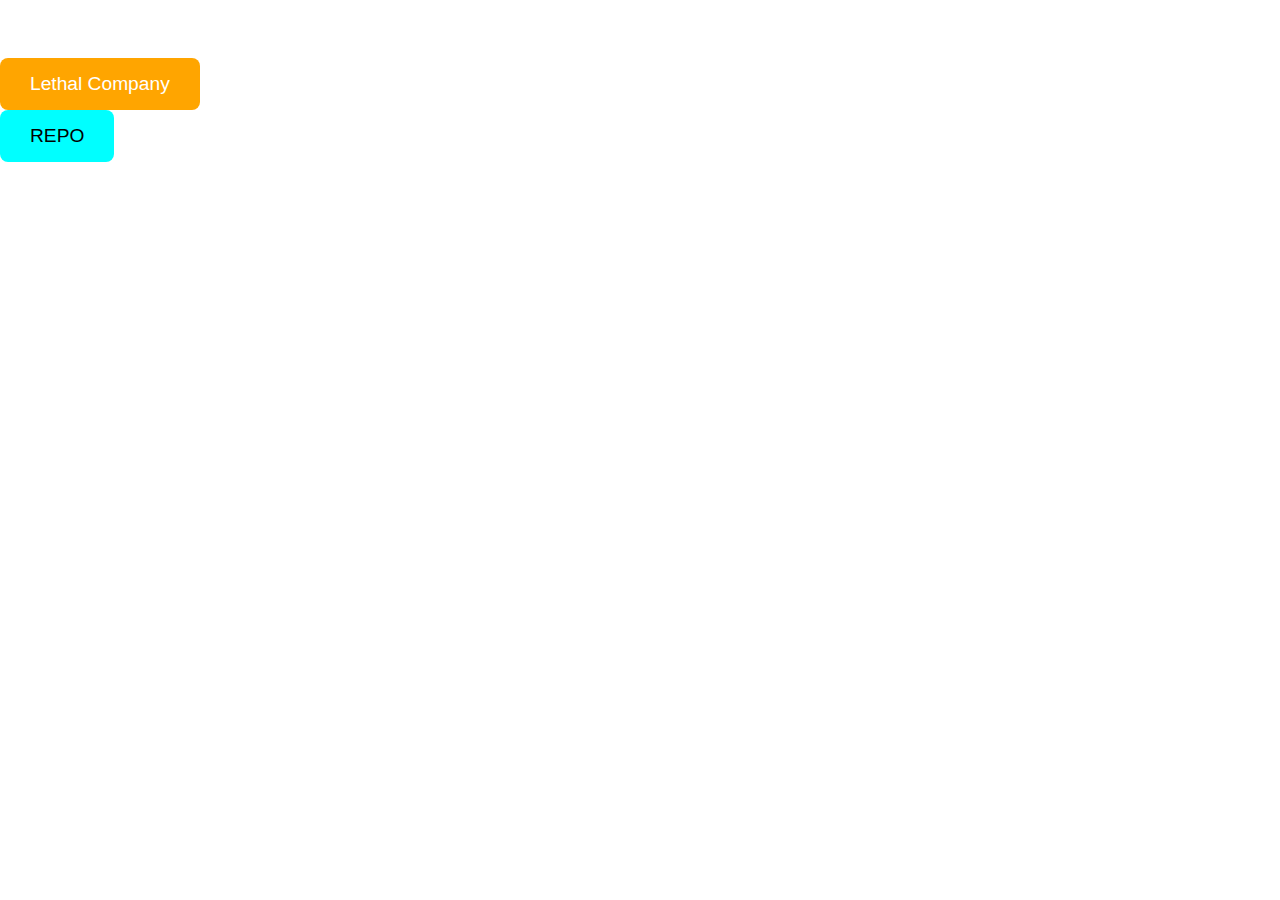
<file: index.html>
<html lang="en">
<head>
    <meta charset="UTF-8" />
    <meta name="viewport" content="width=device-width, initial-scale=1.0" />
    <title>Endergriffen's Modding Website</title>
    <link rel="stylesheet" href="style.css" />
</head>
<body>
    <div class="lc-bg"></div>
    <div class="repo-bg"></div>

    <h1>Version 1.0.24</h1>

    <div class="lc-button-container">
        <a href="Lethal Company Folder/lc-page.html" class="orange-button">Lethal Company</a>
    </div>

    <div class="repo-button-container">
        <a href="REPO Folder/repo-page.html" class="cyan-button">REPO</a>
    </div>
</body>
</html>
</file>
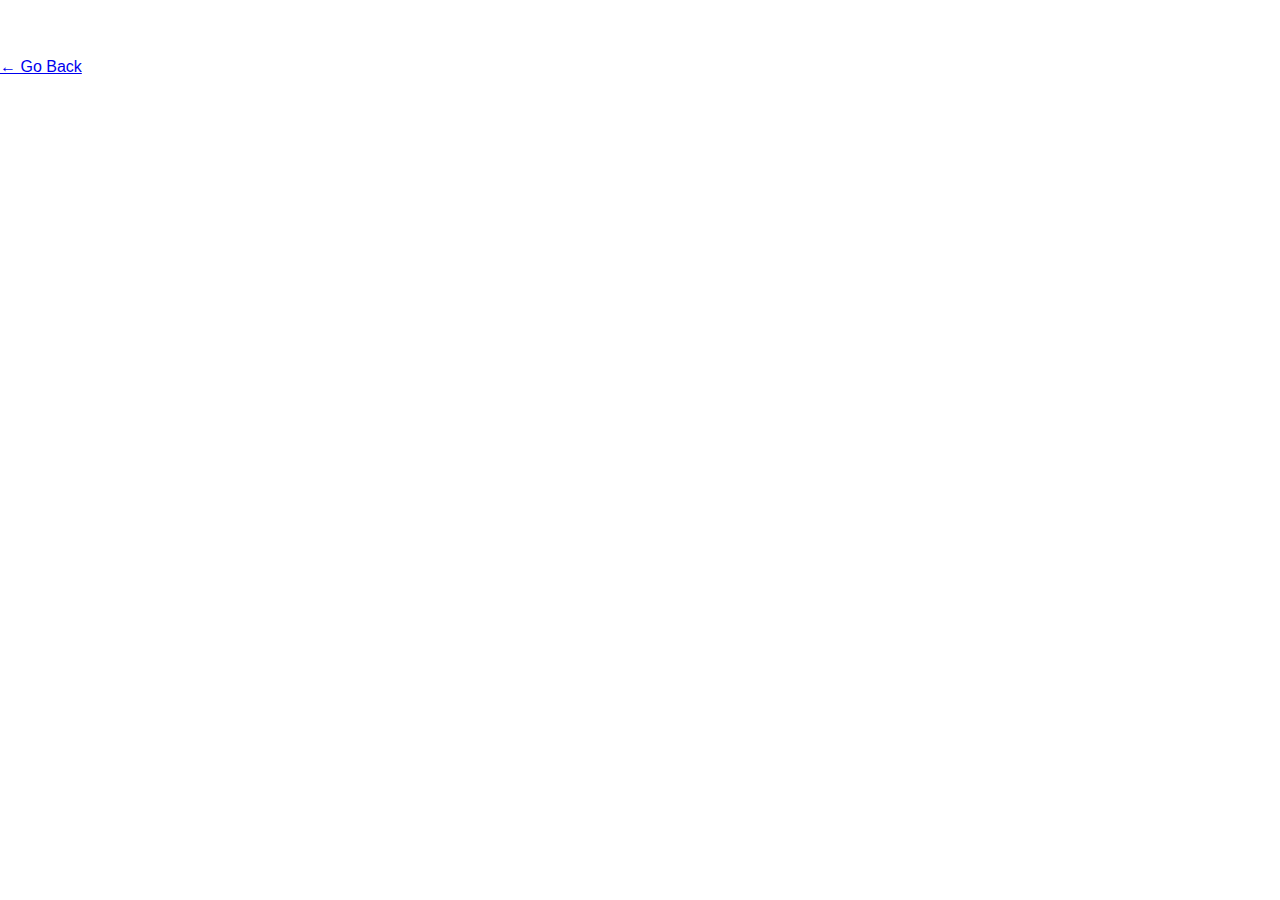
<file: left-page.html>
﻿<html lang="en">
<head>
    <meta charset="UTF-8">
    <title>Left Page</title>
    <link rel="stylesheet" href="style.css">
</head>
<body>
    <h1>Welcome to the Left Page!</h1>
    <a href="index.html">← Go Back</a>
</body>
</html>
</file>
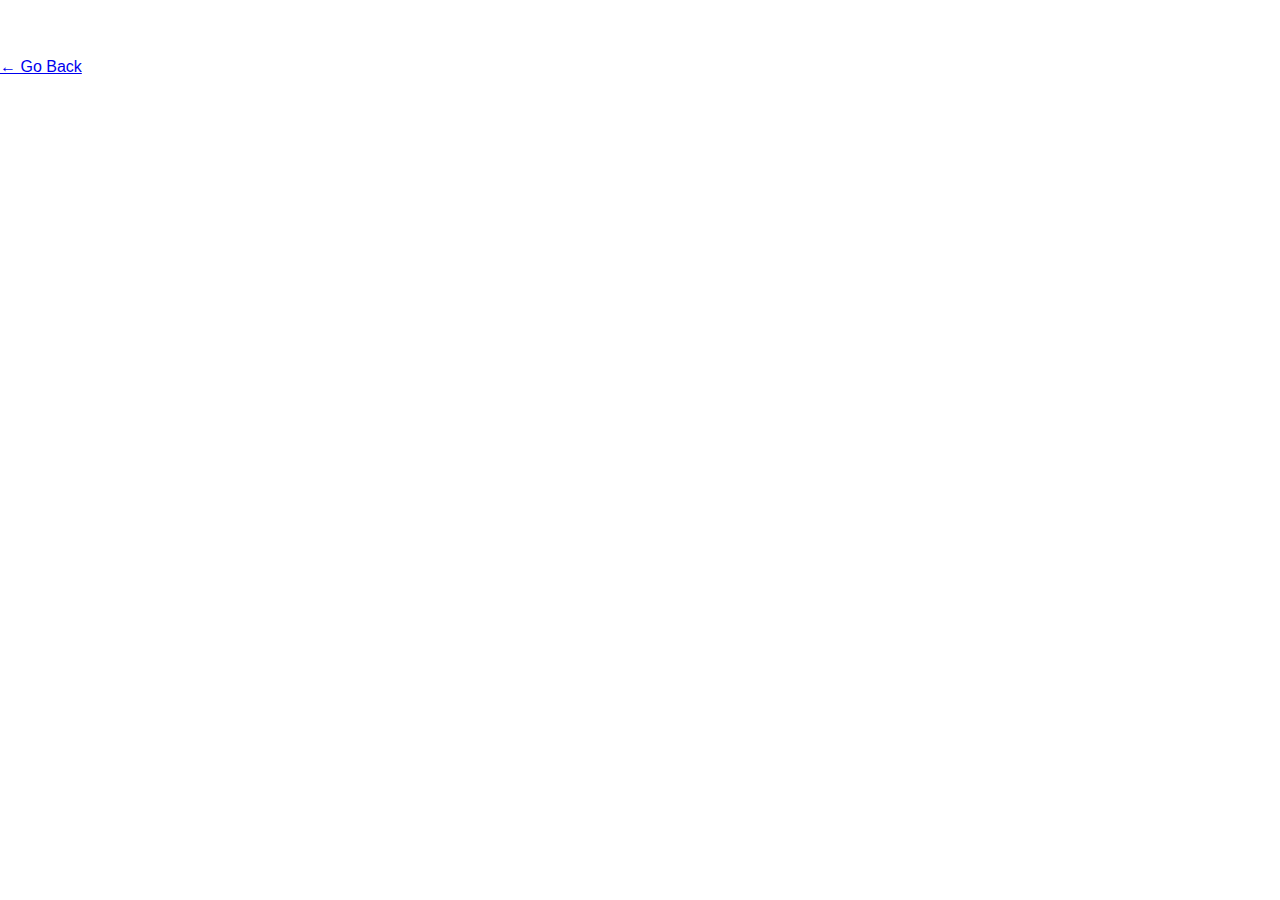
<file: right-page.html>
﻿<html lang="en">
<head>
    <meta charset="UTF-8">
    <title>Right Page</title>
    <link rel="stylesheet" href="style.css">
</head>
<body>
    <h1>Welcome to the Right Page!</h1>
    <a href="index.html">← Go Back</a>
</body>
</html>
</file>
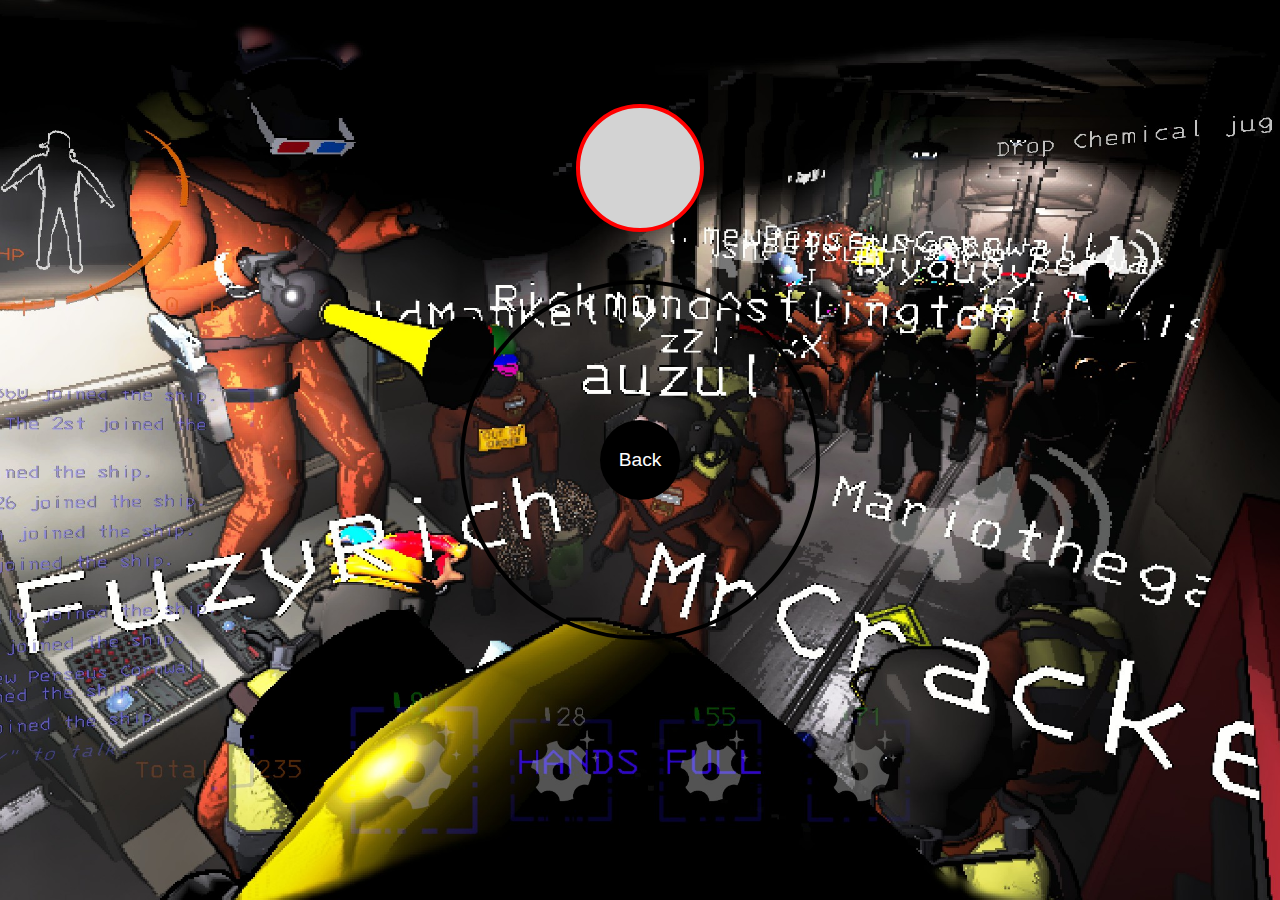
<file: Lethal Company Folder/lc-page.html>
﻿<html lang="en">
<head>
    <meta charset="UTF-8">
    <title>Endergriffen's Modding Website</title>
    <link rel="stylesheet" href="lc-style.css">
</head>
<body>
    <div class="button-wrapper">
        <a href="../index.html">Back</a>
        <div class="orbit-dot" style="--i: 0;"></div>
        <div class="orbit-dot" style="--i: 1;"></div>
        <div class="orbit-dot" style="--i: 2;"></div>
        <div class="orbit-dot" style="--i: 3;"></div>
        <div class="orbit-dot" style="--i: 4;"></div>
        <div class="orbit-dot" style="--i: 5;"></div>
        <div class="orbit-dot" style="--i: 6;"></div>
        <div class="orbit-dot" style="--i: 7;"></div>
        <div class="orbit-dot" style="--i: 8;"></div>
    </div>
</body>
</html>
</file>
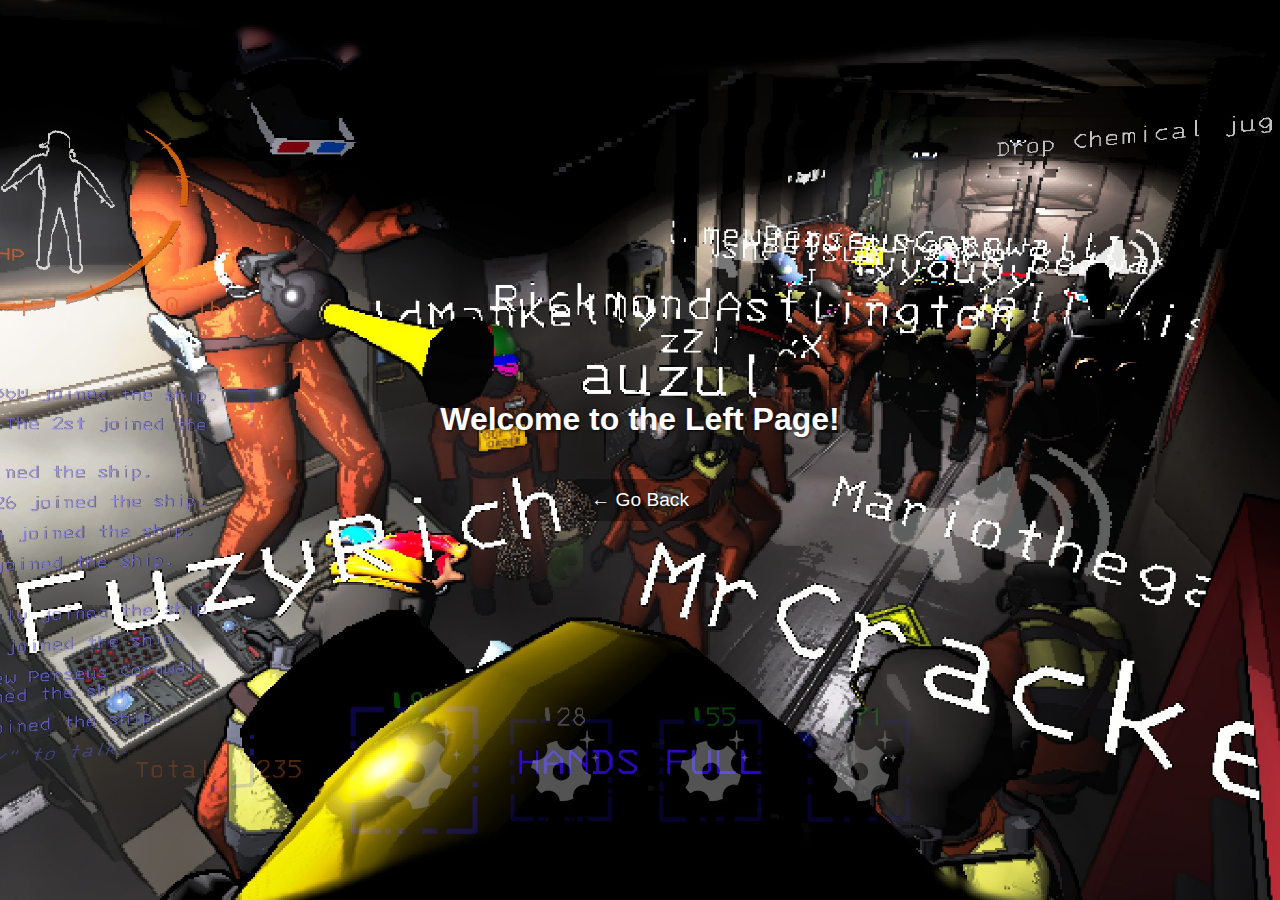
<file: Lethal Company Folder/left-page.html>
﻿<html lang="en">
<head>
    <meta charset="UTF-8">
    <title>Endergriffen's Modding Website</title>
    <link rel="stylesheet" href="left-style.css">
</head>
<body>
    <h1>Welcome to the Left Page!</h1>
    <a href="index.html">← Go Back</a>
</body>
</html>
</file>
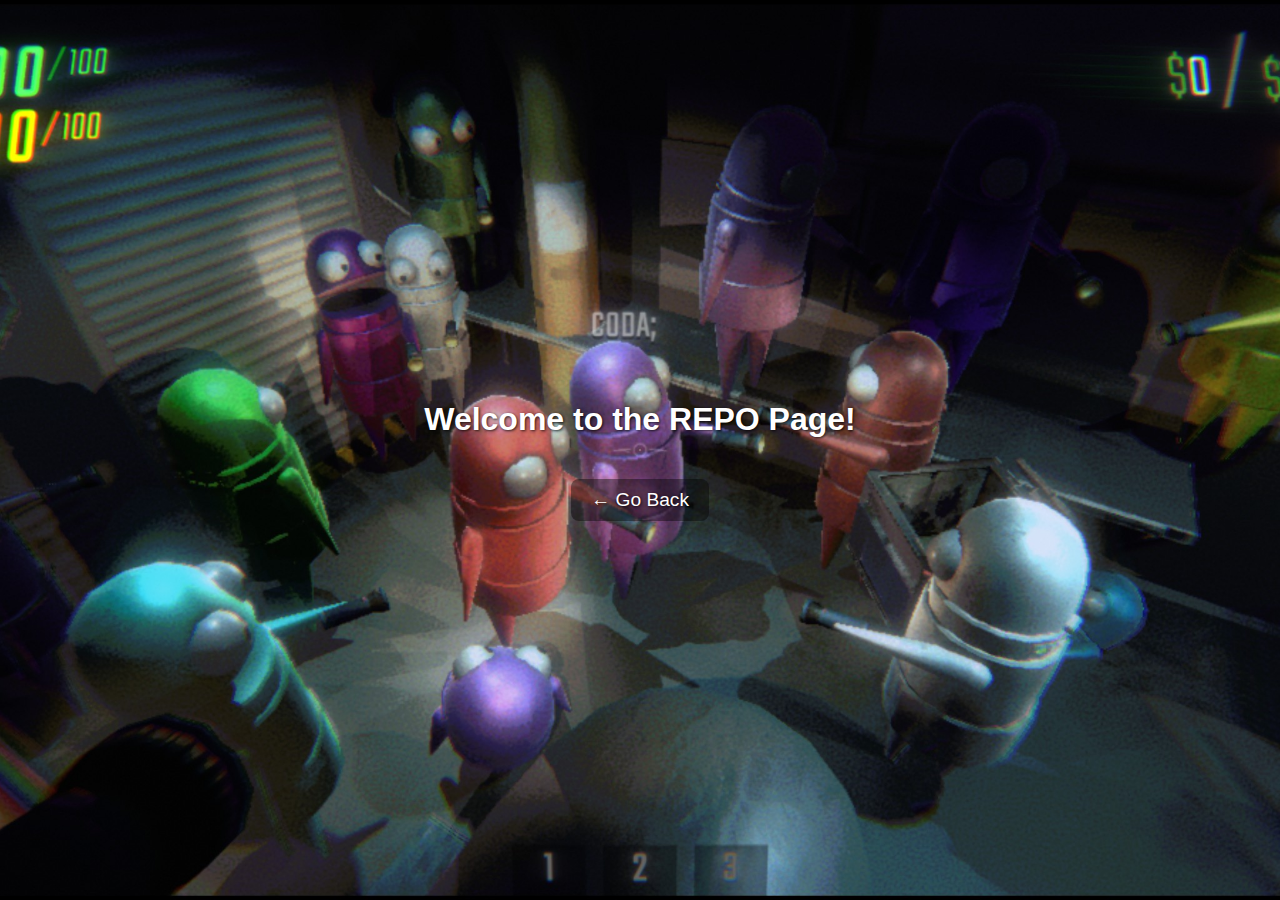
<file: REPO Folder/repo-page.html>
﻿<html lang="en">
<head>
    <meta charset="UTF-8">
    <title>Endergriffen's Modding Website</title>
    <link rel="stylesheet" href="repo-style.css">
</head>
<body>
    <h1>Welcome to the REPO Page!</h1>
    <a href="../index.html">← Go Back</a>
</body>
</html>
</file>
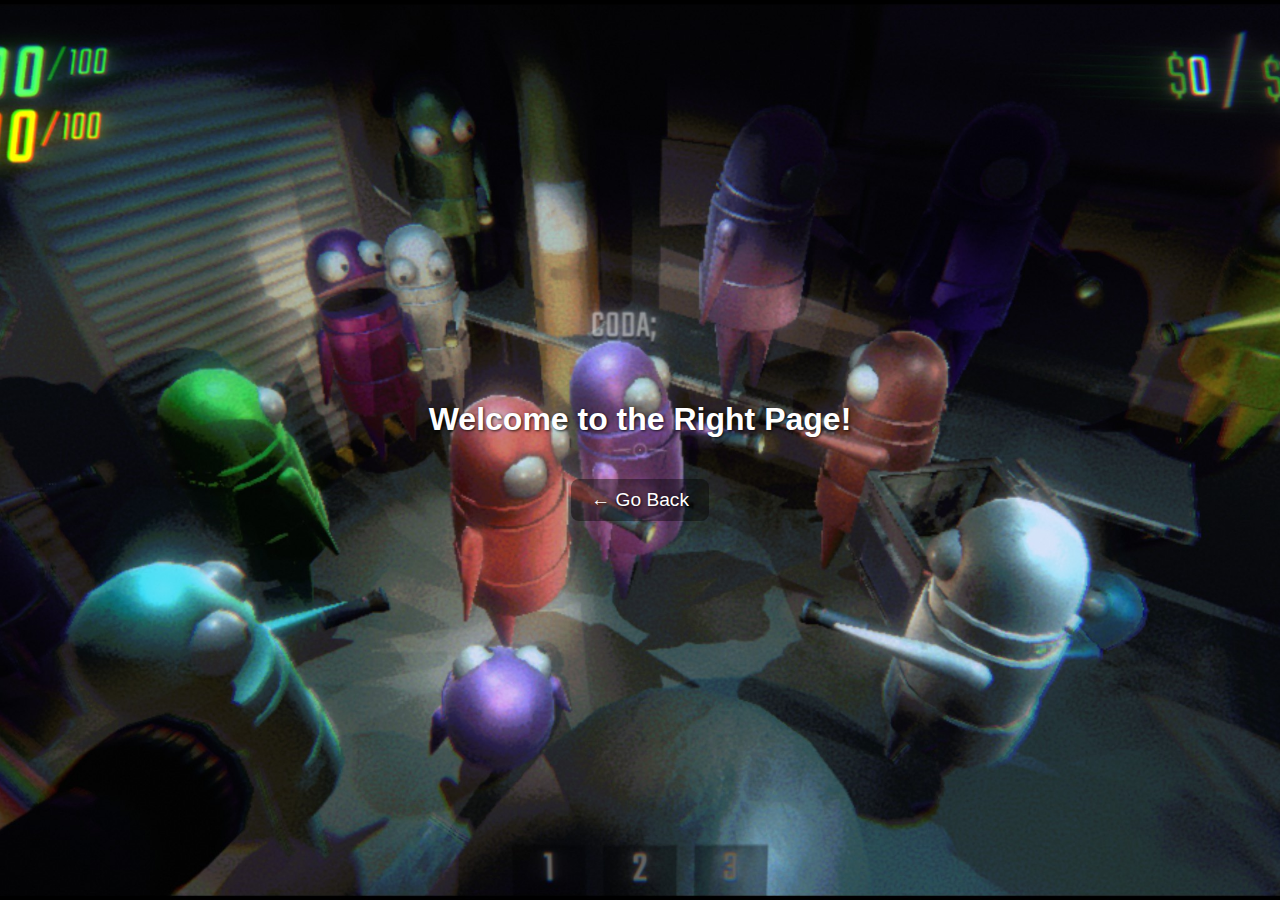
<file: REPO Folder/right-page.html>
﻿<html lang="en">
<head>
    <meta charset="UTF-8">
    <title>Endergriffen's Modding Website</title>
    <link rel="stylesheet" href="right-style.css">
</head>
<body>
    <h1>Welcome to the Right Page!</h1>
    <a href="index.html">← Go Back</a>
</body>
</html>
</file>
<file: style.css>
body {
    margin: 0;
    height: 100vh;
    font-family: sans-serif;
    color: white;
    position: relative;
    overflow: hidden;
}

.left-bg, .right-bg {
    position: absolute;
    top: 0;
    bottom: 0;
    width: 50%;
    background-size: cover;
    background-position: center;
    background-repeat: no-repeat;
    z-index: -1;
}

.left-bg {
    left: 0;
    background-image: url('LethalCompanyBackground.jpg');
}

.right-bg {
    right: 0;
    background-image: url('REPOBackground.jpg');
}

.left-button-container, .right-button-container {
    position: absolute;
    top: 50%;
    transform: translateY(-50%);
}

.left-button-container {
    left: 0;
    width: 50%;
    display: flex;
    justify-content: center;
}

.right-button-container {
    right: 0;
    width: 50%;
    display: flex;
    justify-content: center;
}

.orange-button, .cyan-button {
    padding: 15px 30px;
    text-decoration: none;
    display: inline-block;
    font-size: 1.2em;
    border-radius: 8px;
    cursor: pointer;
    transition: background-color 0.2s;
}

.orange-button {
    background-color: orange;
    color: white;
    border: none;
}

.orange-button:hover {
    background-color: darkorange;
}

.cyan-button {
    background-color: cyan;
    color: black;
    border: none;
}

.cyan-button:hover {
    background-color: #00dddd;
}
</file>
<file: Lethal Company Folder/lc-style.css>
body {
	background-image: url('LethalCompanyBackground.jpg');
	background-size: cover;
	background-position: center;
	background-repeat: no-repeat;
	height: 100vh;
	margin: 0;
	padding: 0;
	font-family: sans-serif;
	color: white;
	display: flex;
	flex-direction: column;
	align-items: center;
	justify-content: center;
	text-shadow: 1px 1px 3px rgba(0, 0, 0, 0.8);
}

a {
	color: white;
	font-size: 1.2em;
	text-decoration: none;
	background-color: black;
	width: 80px;
	height: 80px;
	border-radius: 50%;
	display: flex;
	align-items: center;
	justify-content: center;
	transition: background-color 0.3s ease;
	line-height: normal;
}

a:hover {
	background-color: #222;
}

.button-wrapper {
	width: 360px;
	height: 360px;
	border-radius: 50%;
	background-color: rgba(0, 0, 0, 0);
	border: 4px solid black;
	display: flex;
	align-items: center;
	justify-content: center;
	margin-top: 20px;
	box-sizing: border-box;
	position: relative;
}

.button-wrapper::before {
	content: '';
	width: 120px;
	height: 120px;
	background-color: lightgrey;
	border: 4px solid red;
	position: absolute;
	top: -180px;
	border-radius: 50%;
	transform: rotate(calc(var(--i) * 40deg)) translateX(150px) rotate(calc(var(--i) * -40deg));
}
</file>
<file: Lethal Company Folder/left-style.css>
body {
	background-image: url('LethalCompanyBackground.jpg');
	background-size: cover;
	background-position: center;
	background-repeat: no-repeat;
	height: 100vh;
	margin: 0;
	padding: 0;
	font-family: sans-serif;
	color: white;
	display: flex;
	flex-direction: column;
	align-items: center;
	justify-content: center;
	text-shadow: 1px 1px 3px rgba(0, 0, 0, 0.8);
}

a {
	color: white;
	font-size: 1.2em;
	text-decoration: none;
	margin-top: 20px;
	background: rgba(0, 0, 0, 0.4);
	padding: 10px 20px;
	border-radius: 8px;
	transition: background-color 0.3s ease;
}

a:hover {
	background: rgba(0, 0, 0, 0.7);
}
</file>
<file: REPO Folder/repo-style.css>
body {
    background-image: url('REPOBackground.jpg');
    background-size: cover;
    background-position: center;
    background-repeat: no-repeat;
    height: 100vh;
    margin: 0;
    padding: 0;
    font-family: sans-serif;
    color: white;
    display: flex;
    flex-direction: column;
    align-items: center;
    justify-content: center;
    text-shadow: 1px 1px 3px rgba(0, 0, 0, 0.8);
}

a {
    color: white;
    font-size: 1.2em;
    text-decoration: none;
    margin-top: 20px;
    background: rgba(0, 0, 0, 0.4);
    padding: 10px 20px;
    border-radius: 8px;
    transition: background-color 0.3s ease;
}

a:hover {
    background: rgba(0, 0, 0, 0.7);
}
</file>
<file: REPO Folder/right-style.css>
body {
    background-image: url('REPOBackground.jpg');
    background-size: cover;
    background-position: center;
    background-repeat: no-repeat;
    height: 100vh;
    margin: 0;
    padding: 0;
    font-family: sans-serif;
    color: white;
    display: flex;
    flex-direction: column;
    align-items: center;
    justify-content: center;
    text-shadow: 1px 1px 3px rgba(0, 0, 0, 0.8);
}

a {
    color: white;
    font-size: 1.2em;
    text-decoration: none;
    margin-top: 20px;
    background: rgba(0, 0, 0, 0.4);
    padding: 10px 20px;
    border-radius: 8px;
    transition: background-color 0.3s ease;
}

a:hover {
    background: rgba(0, 0, 0, 0.7);
}
</file>
